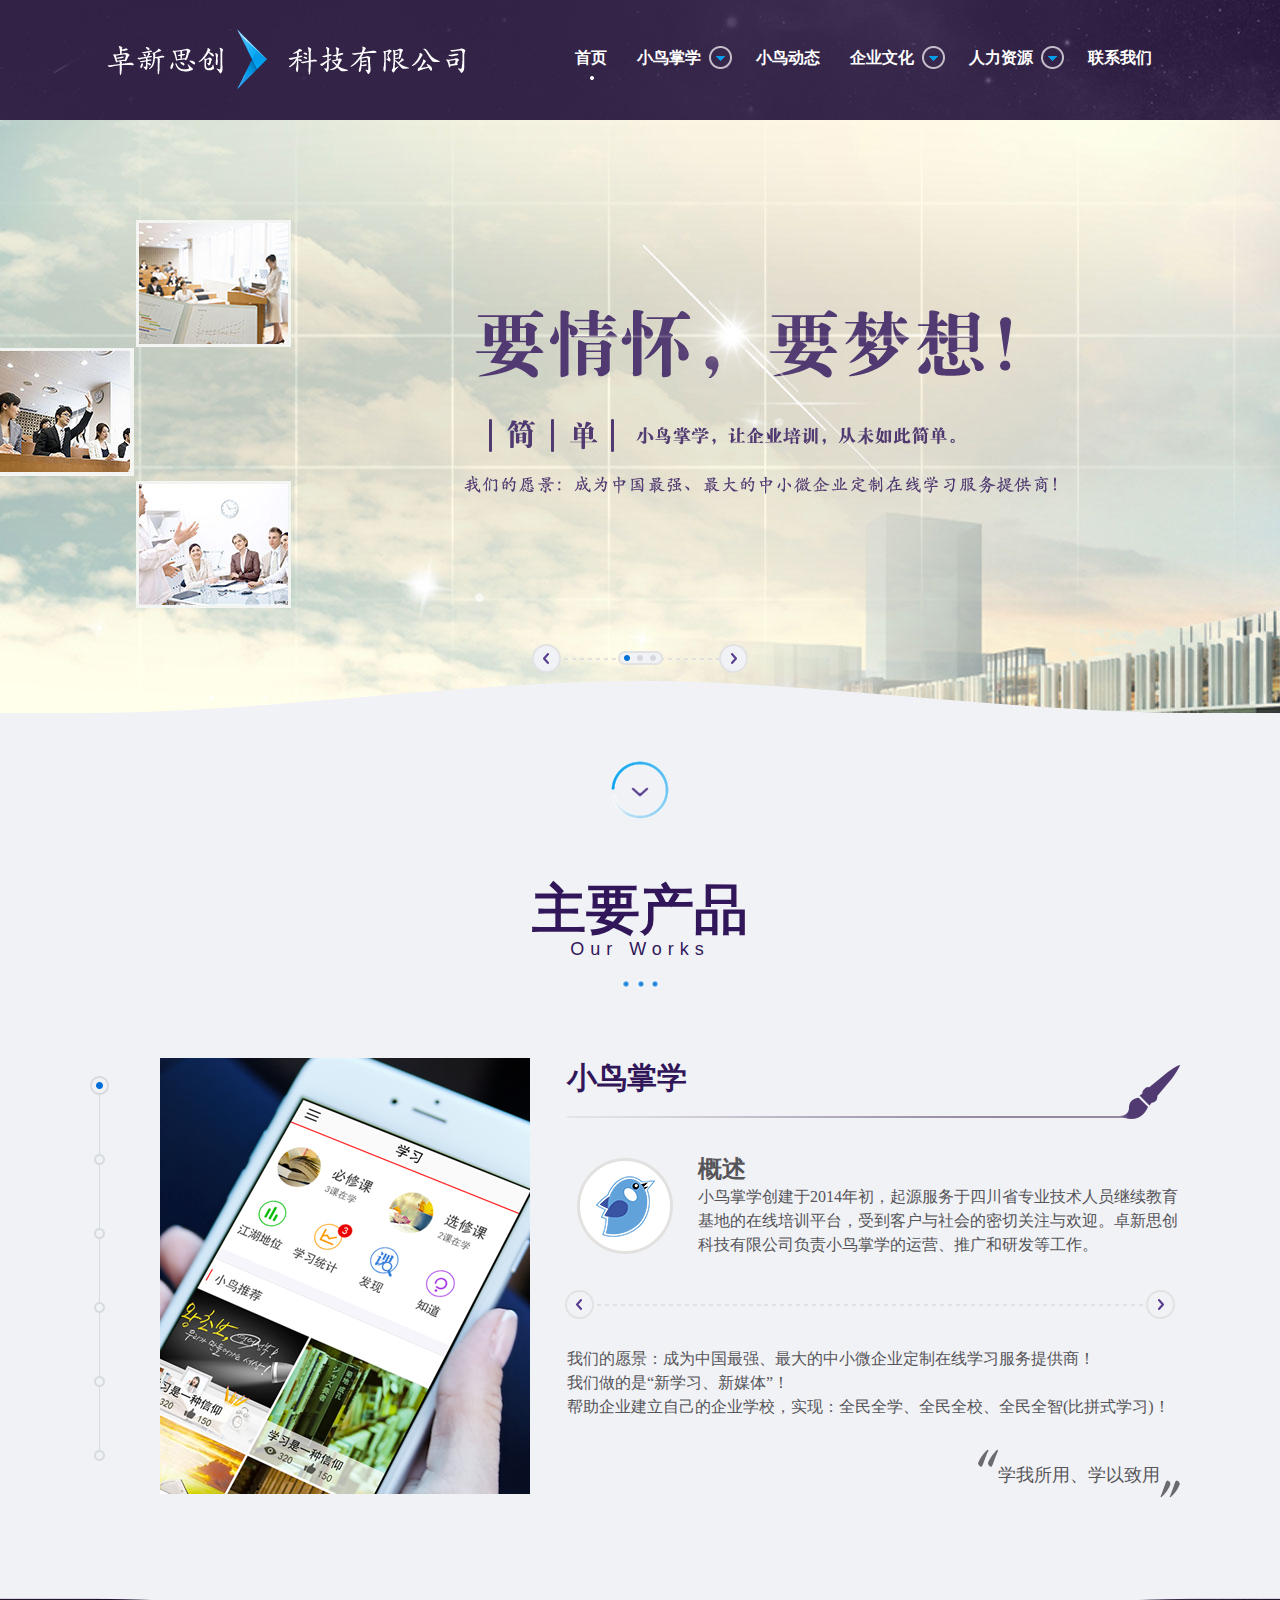
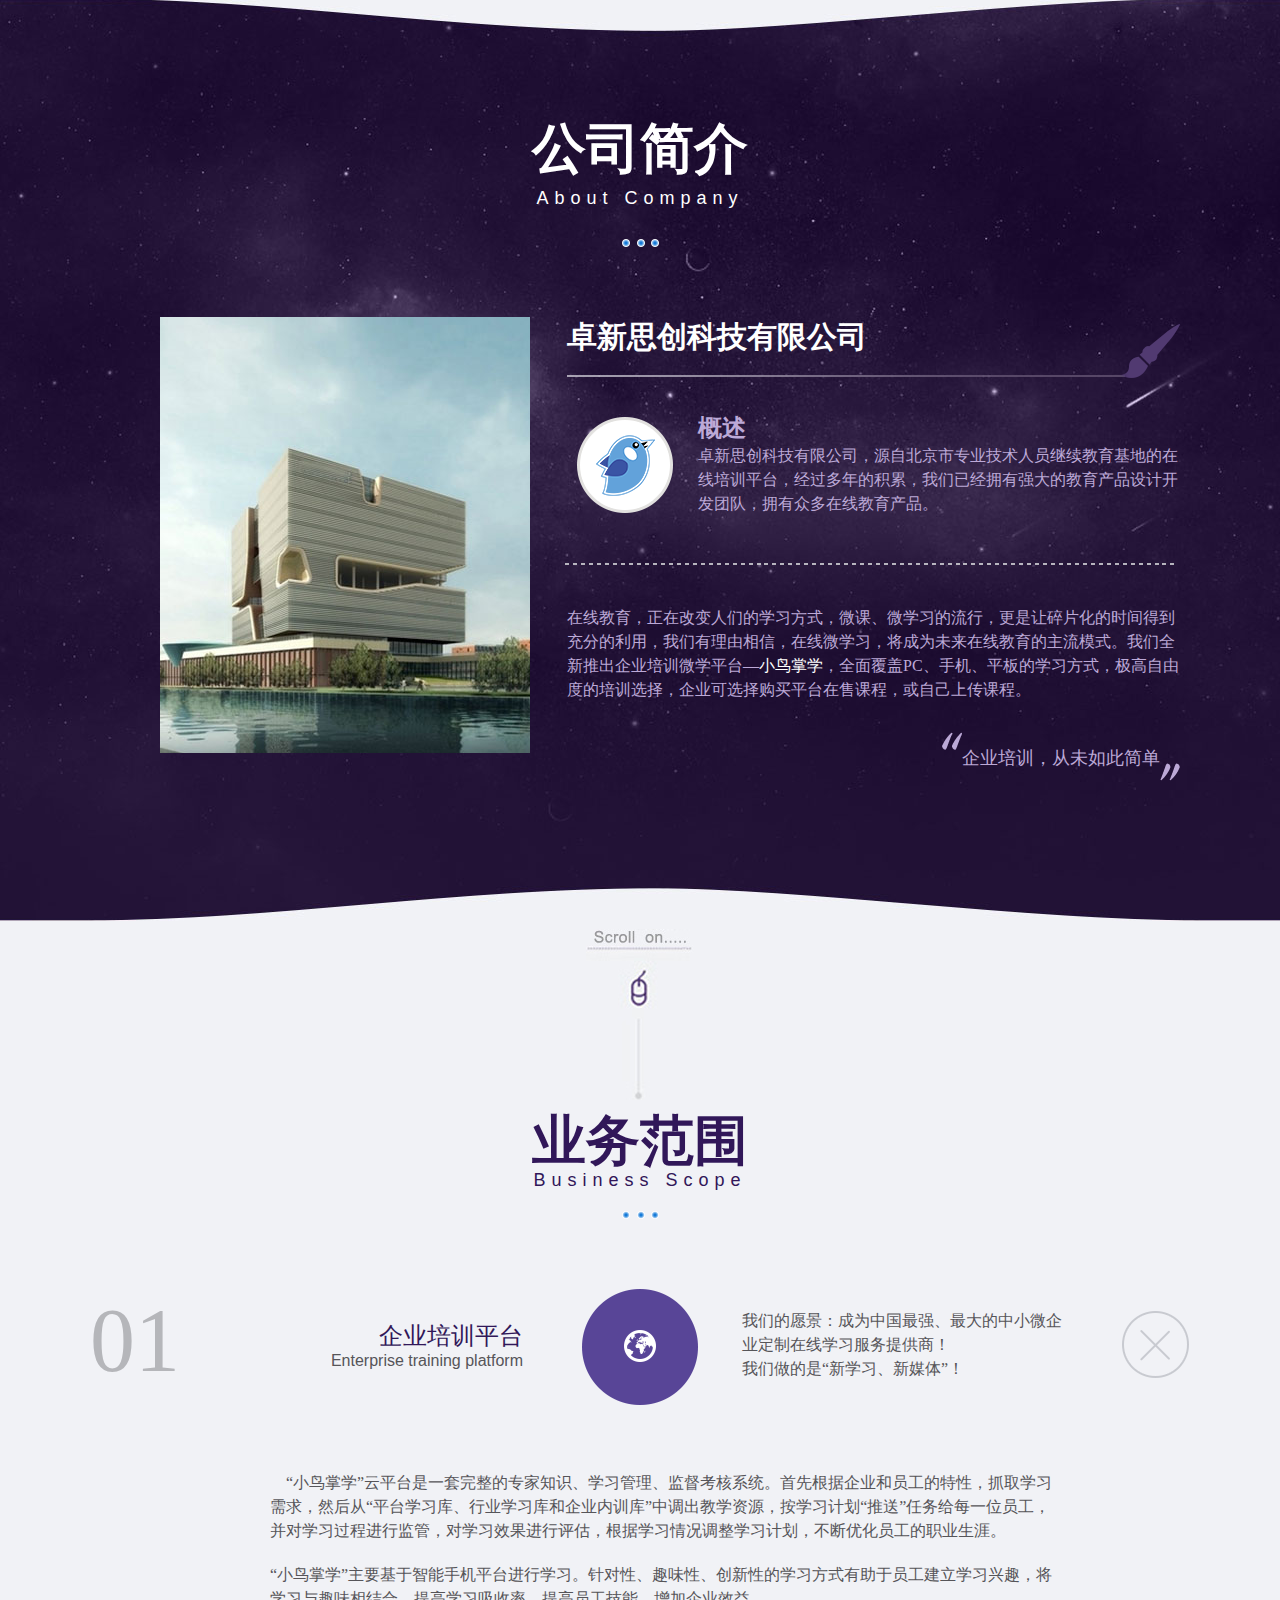
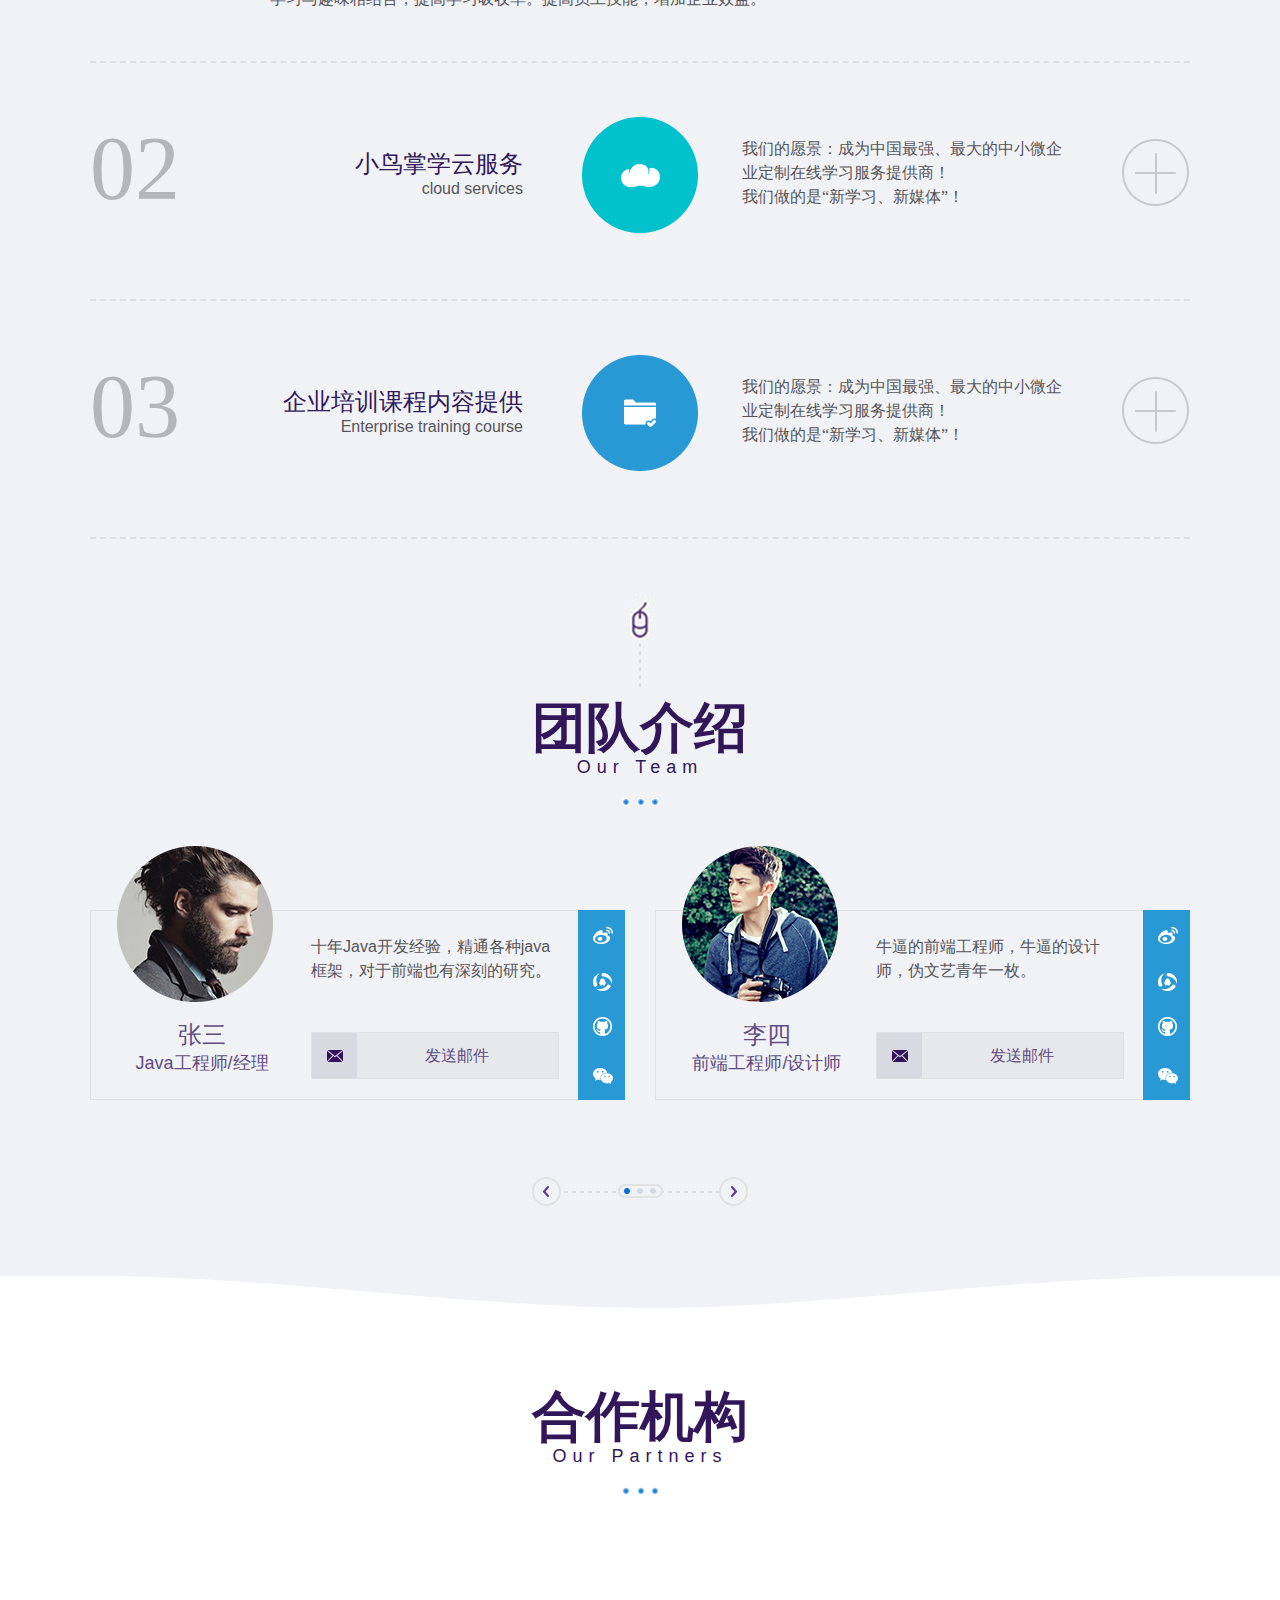
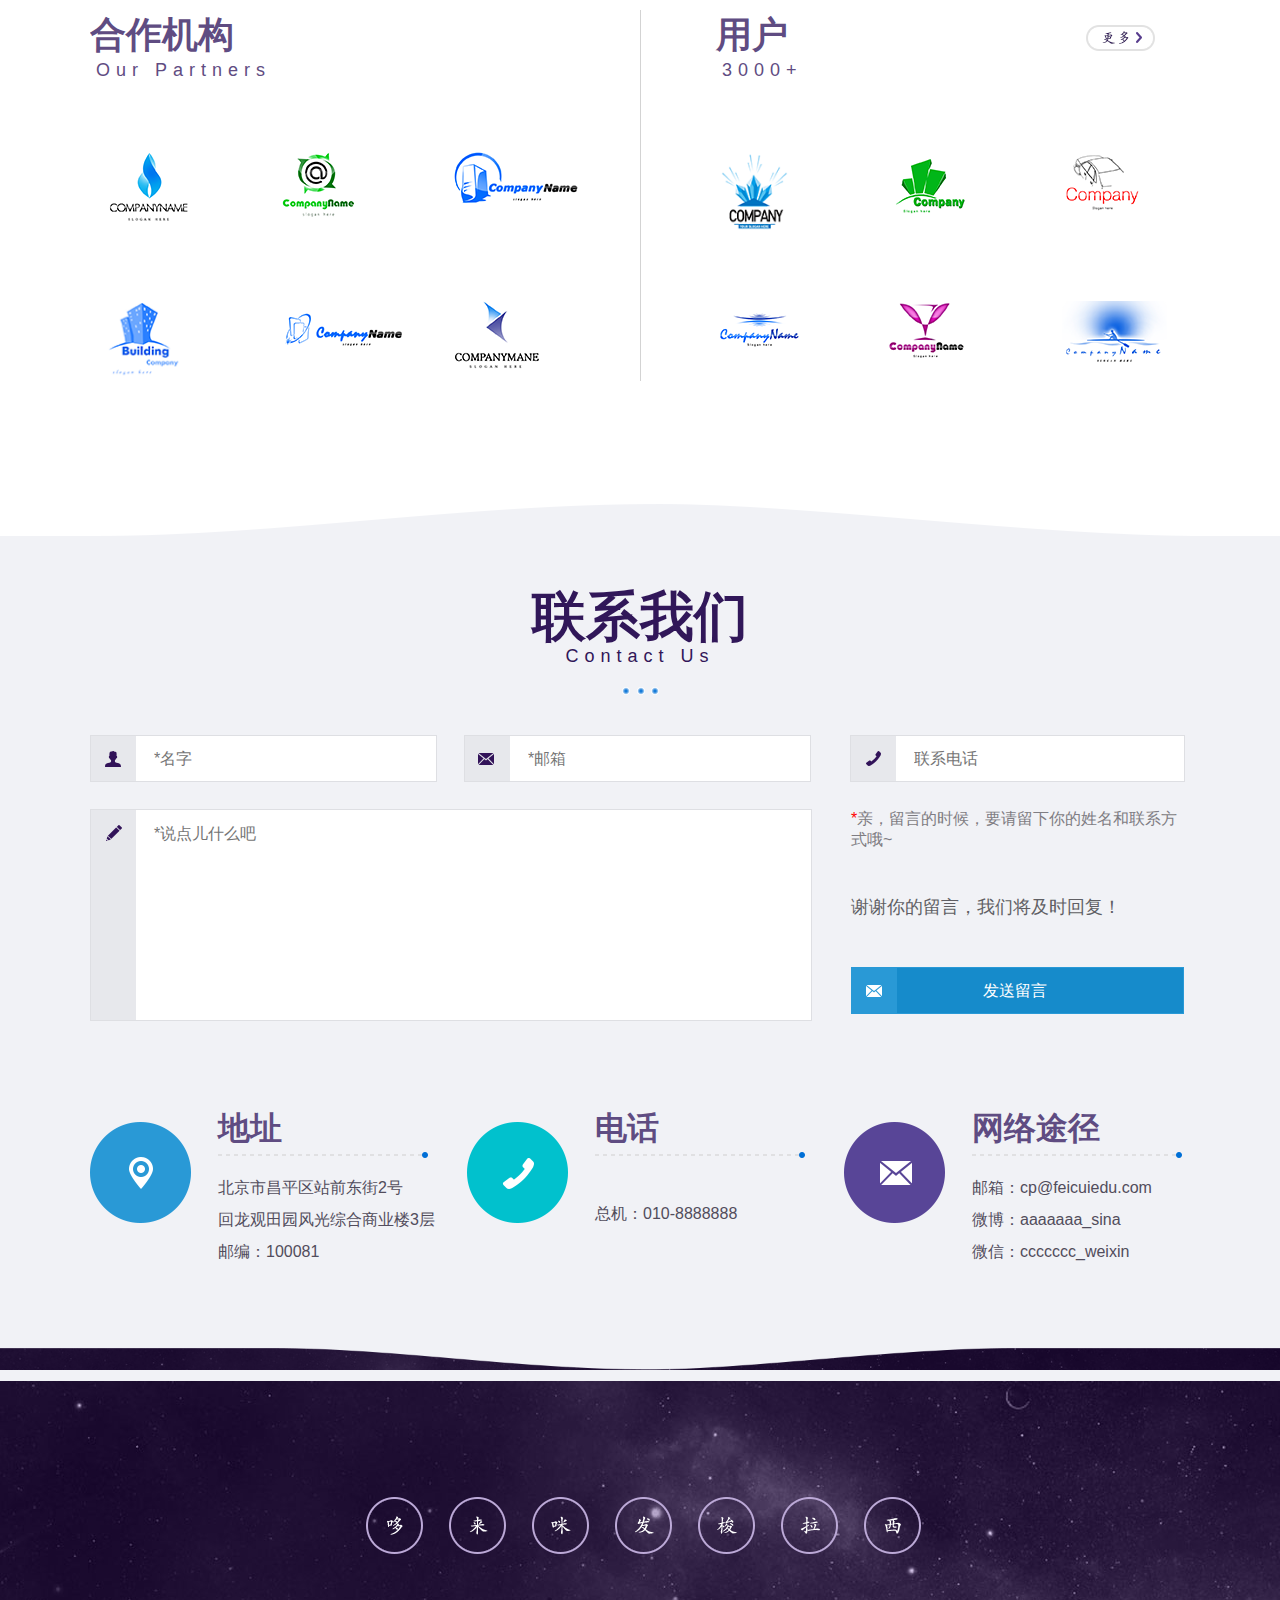
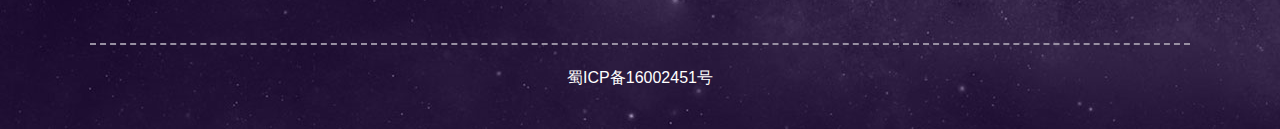
<file: index.html>
<!DOCTYPE html>
<html lang="en">
<head>
    <meta charset="UTF-8">
    <title>Title</title>
    <link rel="stylesheet" href="index.css/reset.css">
    <link rel="stylesheet" href="index.css/index.css">
    <script src="index.js/jquery-1.8.3.min.js"></script>
</head>
<body>
<div id="header"></div>
<div class="banner_wrap">
  <div class="bchange banner_change">
    <span class="prev">
    </span>
    <div class="middle_points">
        <div class="middle_wrap">
            <div class="middle">
                <span class="now"></span>
                <span></span>
                <span class="last"></span>
            </div>
        </div>
    </div>
    <span class="next">
    </span>
  </div>
    <div class="banner_one banner_01">
        <div class="banner_one_contents">
            <img  class="image01 animated fadeInLeft" src="images/banner01_01.png" alt="">
            <img  class="image02 animated bounceInRight" src="images/banner01_02.png" alt="">
            <img  class="image03 animated fadeIn" src="images/banner01_03.png" alt="">
        </div>
    </div>
    <div class="banner_one banner_02" >
        <div class="banner_one_contents">
            <img  class="image01 animated fadeInLeft" src="images/banner02_01.png" alt="">
            <img  class="image02 animated bounceInRight"  src="images/banner02_02.png" alt="">
            <img  class="image03 animated fadeIn" src="images/banner02_03.png" alt="">
        </div>
    </div>
    <div class="banner_one banner_01 banner_03">
        <div class="banner_one_contents">
            <img  class="image01 animated fadeInLeft" src="images/banner03_01.png" alt="">
            <img  class="image02 animated bounceInRight" src="images/banner03_02.png" alt="">
            <img  class="image03 animatmokuaied fadeIn" src="images/banner01_03.png" alt="">
        </div>
    </div>
</div>
<!--主要产品-->
<div class="mokuai chanpin">
    <img style="margin-top:48px;" src="images/goOn_icon01.png" />
    <h1 style="margin-top:60px; line-height:60px;">主要产品</h1>
    <h2>Our Works</h2>
    <img style="margin-top:20px; margin-bottom:70px;" src="images/three_points01.png" />
    <!--主要产品内容-->
    <div class="content_wrap" id="chanping01">
        <div class="now_line">
            <div class="now_linebtn_one now"><i></i><span></span></div>
            <div class="now_linebtn_one"><i></i><span></span></div>
            <div class="now_linebtn_one"><i></i><span></span></div>
            <div class="now_linebtn_one"><i></i><span></span></div>
            <div class="now_linebtn_one"><i></i><span></span></div>
            <div class="now_linebtn_one"><i></i><span></span></div>
        </div>
        <div class="contents">
            <div class="content_one" style="display:block;">
                <div class="left_content"><img src="images/chanpin_image01.jpg" /></div>
                <div class="right_content">
                    <h1>小鸟掌学<span class="pen"></span></h1>
                    <div class="content_body">
                        <div class="p1">
                            <img src="images/xiaoniao_icon.png" />
                            <h2>概述</h2>
                            <p>小鸟掌学创建于2014年初，起源服务于四川省专业技术人员继续教育基地的在线培训平台，受到客户与社会的密切关注与欢迎。卓新思创科技有限公司负责小鸟掌学的运营、推广和研发等工作。</p>
                        </div>
                        <div class="p2">
                            <p>我们的愿景：成为中国最强、最大的中小微企业定制在线学习服务提供商！</p>
                            <p>我们做的是“新学习、新媒体”！</p>
                            <p>帮助企业建立自己的企业学校，实现：全民全学、全民全校、全民全智(比拼式学习)！</p>
                        </div>
                        <div class="tip">
                            <img style="margin-top:31px;" src="images/yinhao_you.png" />
                            <div>学我所用、学以致用</div>
                            <img src="images/yinhao_zuo.png" />
                        </div>
                    </div>
                </div>
            </div>
            <div class="content_one">
                <div class="left_content"><img src="images/chanpin_image02.jpg" /></div>
                <div class="right_content">
                    <h1>小鸟掌学<span class="pen"></span></h1>
                    <div class="content_body">
                        <div class="p2">
                            <p style="padding-top:30px;"><span style="font-size:38px;float:left;">随</span>着智能手机应用，微学习（即微观背景下的学习）已经开始飞速蔓延，通过对学习内容或者学习时间进行分割，使学员对学习内容进行碎片化的学习，在企业内它可以以正式或随意的方式推送给学员。作为一种人才培养方式，微课能较好的补充实体培训中无法实现的可移动性、持续性、重复性、随时随地等不足。这有助于企业建立规范的培养体系，提高全员素质，从而达到提升企业经济效益，并建立一支忠诚善战的员工队伍。</p>
                        </div>

                        <div class="tip" style="margin-top:80px;">
                            <img style="margin-top:31px;" src="images/yinhao_you.png" />
                            <div>学我所用、学以致用</div>
                            <img src="images/yinhao_zuo.png" />
                        </div>
                    </div>
                </div>
            </div>
            <div class="content_one">
                <div class="left_content"><img src="images/chanpin_image03.jpg" /></div>
                <div class="right_content">
                    <h1>小鸟掌学对企业的价值<span class="pen"></span></h1>
                    <div class="content_body" style="padding-top:10px;">
                        <div class="p2">
                            <p style="margin-top:20px;">1)	帮助企业转变为学习型组织，促进全员持续学习；</p>
                            <p>2)	加速企业内部知识的传播，提高管理、操作和经验技巧的传承；</p>
                            <p>3)	营造企业比拼式学习氛围，挖掘实战精华</p>
                            <p style="margin-top:120px;">4)	降低企业培训的时间和金钱成本 ，提高培训效率和培训质量；</p>
                            <p>5)	增加凝聚力，提高员工的忠诚度，做到“上下同欲”；</p>
                            <p>6)	增强企业供应商、经销商的知识技能的提高，形成“供应链学习模式”；</p>
                        </div>
                    </div>
                </div>
            </div>
            <div class="content_one">
                <div class="left_content"><img src="images/chanpin_image04.jpg" /></div>
                <div class="right_content">
                    <h1>“小鸟掌学”云平台<span class="pen"></span></h1>
                    <div class="content_body" style="padding-top:10px; line-height:28px;">
                        <div class="p2">
                            <p style="line-height:26px;"><span style="float:left;color:#311759;">“小鸟掌学”云平台</span>是一套完整的专家知识、学习管理、监督考核系统。首先根据企业和员工的特性，抓取学习需求，然后从“平台学习库、行业学习库和企业内训库”中调出教学资源，按学习计划“推送”任务给每一位员工，并对学习过程进行监管，对学习效果进行评估，根据学习情况调整学习计划，不断优化员工的职业生涯。</p>
                            <p style="line-height:26px;margin-top:100px;">“小鸟掌学”主要基于智能手机平台进行学习。针对性、趣味性、创新性的学习方式有助于员工建立学习兴趣，将学习与趣味相结合，提高学习吸收率。提高员工技能，增加企业效益</p>

                        </div>
                    </div>
                </div>
            </div>
            <div class="content_one">
                <div class="left_content"><img src="images/chanpin_image05.jpg" /></div>
                <div class="right_content">
                    <h1>“小鸟掌学”云平台<span class="pen"></span></h1>
                    <div class="content_body" style="padding-top:10px; line-height:28px;">
                        <div class="p2">
                            <p style="margin-top:20px;">“小鸟掌学”云平台是企业战略变革的工具；</p>
                            <p>“小鸟掌学”云平台是企业文化重要的组成部分；</p>
                            <p>“小鸟掌学”云平台是企业培训的重要支撑手段和实施保障机制；</p>
                            <p style="margin-top:110px;">“小鸟掌学”云平台是企业上下游意识形态统一的桥梁；</p>
                            <p>“小鸟掌学”云平台是企业经验分享的平台；</p>

                        </div>
                    </div>
                </div>
            </div>
            <div class="content_one">
                <div class="left_content"><img src="images/chanpin_image06.jpg" /></div>
                <div class="right_content">
                    <h1>“小鸟掌学”云平台<span class="pen"></span></h1>
                    <div class="content_body" style="padding-top:10px; line-height:28px;">
                        <div class="p2">
                            <p style="line-height:26px; margin-top:20px;"><span>“小鸟掌学”云平台</span>本质上是一种正规化教学管理机制，但它更突破了时间、地域、成本、固定性的限制（绝非在线浏览网页，看电子书籍和一些视音频上）。“小鸟掌学”改变了企业现有培训的“双高困局”（高成本、高误工），实现了 “双低学习模式”（低成本、低误工）。</p>
                            <p style="line-height:26px; margin-top:90px;">当今，科学技术迅猛发展，社会文化不断进步，“终身教育、终身学习”将被越来越多的人所认识。面对未来，小鸟掌学将不断努力，以一流的运营和服务，成为企业首选的、长期的、可信赖的学习资源提供商、运营服务提供商，为社会各行各业的发展和国家经济实力的增强，做出新的贡献。</p>

                        </div>
                    </div>
                </div>
            </div>

        </div>
        <div class="change_line">
            <span class="prev"></span>
            <span class="next"></span>
        </div>
    </div>
</div>
<!-- 公司简介 -->
<div class="jianjie_wrap">
    <div class="mokuai chanpin jianjie"> <!--此处的chanpin类是为了使用产品类定义的样式，有修改的地方，会用jianjie类去覆盖-->
        <h1 style="padding-top:120px; line-height:60px; color:#fff">公司简介</h1>
        <h2 style="color:#fff;margin-top:10px;">About Company</h2>
        <img style="margin-top:30px; margin-bottom:70px;" src="images/three_points01.png" />

        <!--主要产品内容-->
        <div class="content_wrap">
            <div class="now_line"style="opacity: 0">
                <div class="now_linebtn_one "><i></i><span></span></div>
                <div class="now_linebtn_one now"><i></i><span></span></div>
                <div class="now_linebtn_one"><i></i><span></span></div>
                <div class="now_linebtn_one"><i></i><span></span></div>
                <div class="now_linebtn_one"><i></i><span></span></div>
                <div class="now_linebtn_one"><i></i><span></span></div>
            </div>
            <div class="contents">
                <div class="content_one" style="display:block;">
                    <div class="left_content"><img src="images/jianjie_image01.jpg" /></div>
                    <div class="right_content">
                        <h1>卓新思创科技有限公司<span class="pen"></span></h1>
                        <div class="content_body">
                            <div class="p1">
                                <img src="images/xiaoniao_icon.png" />
                                <h2>概述</h2>
                                <p>卓新思创科技有限公司，源自北京市专业技术人员继续教育基地的在线培训平台，经过多年的积累，我们已经拥有强大的教育产品设计开发团队，拥有众多在线教育产品。</p>
                            </div>
                            <div class="p2">
                                <p>在线教育，正在改变人们的学习方式，微课、微学习的流行，更是让碎片化的时间得到充分的利用，我们有理由相信，在线微学习，将成为未来在线教育的主流模式。我们全新推出企业培训微学平台—<a href="javascript:;" style="color:#fff">小鸟掌学</a>，全面覆盖PC、手机、平板的学习方式，极高自由度的培训选择，企业可选择购买平台在售课程，或自己上传课程。</p>

                            </div>
                            <div class="tip">
                                <img style="margin-top:31px;" src="images/yinhao02_you.png" />
                                <div>企业培训，从未如此简单</div>
                                <img src="images/yinhao02_zuo.png" />
                            </div>
                        </div>
                    </div>
                </div>
            </div>
            <div class="change_line">
                <span class="prev" style="opacity: 0"></span>
                <span class="next" style="opacity: 0"></span>
            </div>
        </div>
    </div>
</div>
<!--业务范围-->
<div class="mokuai yewu">
    <img style="margin-top:8px;" src="images/yewu_zhiyinimg.jpg" />
    <h1 style="margin-top:10px; line-height:60px;">业务范围</h1>
    <h2>Business Scope</h2>
    <img style="margin-top:20px; margin-bottom:70px;" src="images/three_points01.png" />
    <!--业务内容-->
    <div class="yewucontent_wrap">

        <div class="yewucontent">
            <div class="yewucontent_simple">
                <div class="nomber">01</div>
                <div class="title"><h1>企业培训平台</h1><p>Enterprise training platform</p></div>
                <div class="centerimg"><img src="images/business_cimg01.png" /></div>
                <div class="simple_description">
                    <p>我们的愿景：成为中国最强、最大的中小微企业定制在线学习服务提供商！</p>
                    <p>我们做的是“新学习、新媒体”！</p>
                </div>
                <div class="shousuo_icon zhankai"></div>
            </div>
            <div class="yewucontent_ditail" style="display:block;">
                <p>&nbsp;&nbsp;&nbsp;&nbsp;“小鸟掌学”云平台是一套完整的专家知识、学习管理、监督考核系统。首先根据企业和员工的特性，抓取学习需求，然后从“平台学习库、行业学习库和企业内训库”中调出教学资源，按学习计划“推送”任务给每一位员工，并对学习过程进行监管，对学习效果进行评估，根据学习情况调整学习计划，不断优化员工的职业生涯。</p>
                <p>“小鸟掌学”主要基于智能手机平台进行学习。针对性、趣味性、创新性的学习方式有助于员工建立学习兴趣，将学习与趣味相结合，提高学习吸收率。提高员工技能，增加企业效益。</p>
            </div>
        </div>

        <div class="yewucontent">
            <div class="yewucontent_simple">
                <div class="nomber">02</div>
                <div class="title"><h1>小鸟掌学云服务</h1><p>cloud services</p></div>
                <div class="centerimg"><img src="images/business_cimg02.png" /></div>
                <div class="simple_description">
                    <p>我们的愿景：成为中国最强、最大的中小微企业定制在线学习服务提供商！</p>
                    <p>我们做的是“新学习、新媒体”！</p>
                </div>
                <div class="shousuo_icon"></div>
            </div>
            <div class="yewucontent_ditail">
                <p>&nbsp;&nbsp;&nbsp;&nbsp;“小鸟掌学”云平台是一套完整的专家知识、学习管理、监督考核系统。首先根据企业和员工的特性，抓取学习需求，然后从“平台学习库、行业学习库和企业内训库”中调出教学资源，按学习计划“推送”任务给每一位员工，并对学习过程进行监管，对学习效果进行评估，根据学习情况调整学习计划，不断优化员工的职业生涯。</p>
                <p>“小鸟掌学”主要基于智能手机平台进行学习。针对性、趣味性、创新性的学习方式有助于员工建立学习兴趣，将学习与趣味相结合，提高学习吸收率。提高员工技能，增加企业效益。</p>
                <p>我们的愿景：成为中国最强、最大的中小微企业定制在线学习服务提供商！</p>
                <p>我们做的是“新学习、新媒体”！</p>
                <p>我们的愿景：成为中国最强、最大的中小微企业定制在线学习服务提供商！</p>
                <p>我们做的是“新学习、新媒体”！</p>
            </div>
        </div>

        <div class="yewucontent">
            <div class="yewucontent_simple">
                <div class="nomber">03</div>
                <div class="title"><h1>企业培训课程内容提供</h1><p>Enterprise training course</p></div>
                <div class="centerimg"><img src="images/business_cimg03.png" /></div>
                <div class="simple_description">
                    <p>我们的愿景：成为中国最强、最大的中小微企业定制在线学习服务提供商！</p>
                    <p>我们做的是“新学习、新媒体”！</p>
                </div>
                <div class="shousuo_icon"></div>
            </div>
            <div class="yewucontent_ditail">
                <p>&nbsp;&nbsp;&nbsp;&nbsp;“小鸟掌学”云平台是一套完整的专家知识、学习管理、监督考核系统。首先根据企业和员工的特性，抓取学习需求，然后从“平台学习库、行业学习库和企业内训库”中调出教学资源，按学习计划“推送”任务给每一位员工，并对学习过程进行监管，对学习效果进行评估，根据学习情况调整学习计划，不断优化员工的职业生涯。</p>
                <p>“小鸟掌学”主要基于智能手机平台进行学习。针对性、趣味性、创新性的学习方式有助于员工建立学习兴趣，将学习与趣味相结合，提高学习吸收率。提高员工技能，增加企业效益。</p>
            </div>
        </div>

    </div>

</div>




<!--团队介绍-->
<div class="mokuai">
    <img style="margin-top:8px;" src="images/tuandui_zhiyinimg.jpg" />
    <h1 style="margin-top:10px; line-height:60px;">团队介绍</h1>
    <h2>Our Team</h2>
    <img style="margin-top:20px; margin-bottom:40px;" src="images/three_points01.png" />
    <!--团队-->
    <div class="teamcontent_wrap">
        <!--选择操作-->
        <div class="bchange team_change" style="bottom:70px;">
            <span class="prev"></span>

            <div class="middle_points">
                <div class="middle_wrap">
                    <div class="middle">
                        <span class="now"></span>
                        <span></span>
                        <span class="last"></span>
                    </div>
                </div>
            </div>

            <span class="next"></span>
        </div>

        <!--团队成员-->
        <div class="teammove_wrap">
            <div class="team_move">
                <div class="twoteam_wrap">
                    <div class="team_box">
                        <div class="headimg"><img src="images/team_img02.png" /><a href="javascript:;"></a></div>
                        <div class="name_wrap">
                            <div class="name">张三</div>
                            <div class="job_title">Java工程师/经理</div>
                        </div>
                        <div class="description">十年Java开发经验，精通各种java框架，对于前端也有深刻的研究。</div>
                        <div class="send_email"><a href="javascript:;"><i class="icon"></i><span>发送邮件</span></a></div>
                        <div class="other_contacts">
                            <div class="weibo" title="微博"></div>
                            <div class="qq" title="QQ"></div>
                            <div class="github" title="github"></div>
                            <div class="weixin" title="微信"></div>
                        </div>
                    </div>
                    <div class="team_box">
                        <div class="headimg"><img src="images/team_img03.png" /><a href="javascript:;"></a></div>
                        <div class="name_wrap">
                            <div class="name">李四</div>
                            <div class="job_title">前端工程师/设计师</div>
                        </div>
                        <div class="description">牛逼的前端工程师，牛逼的设计师，伪文艺青年一枚。</div>
                        <div class="send_email"><a href="javascript:;"><i class="icon"></i><span>发送邮件</span></a></div>
                        <div class="other_contacts">
                            <div class="weibo" title="微博" odata=""></div>
                            <div class="qq" title="QQ" odata=""></div>
                            <div class="github" title="github"></div>
                            <div class="weixin" title="微信"></div>
                        </div>
                    </div>
                </div>

                <div class="twoteam_wrap">
                    <div class="team_box">
                        <div class="headimg"><img src="images/team_img02.png" /><a href="javascript:;"></a></div>
                        <div class="name_wrap">
                            <div class="name">张三</div>
                            <div class="job_title">Java工程师/经理</div>
                        </div>
                        <div class="description">十年Java开发经验，精通各种java框架，对于前端也有深刻的研究。</div>
                        <div class="send_email"><a href="javascript:;"><i class="icon"></i><span>发送邮件</span></a></div>
                        <div class="other_contacts">
                            <div class="weibo" title="微博"></div>
                            <div class="qq" title="QQ"></div>
                            <div class="github" title="github"></div>
                            <div class="weixin" title="微信"></div>
                        </div>
                    </div>
                    <div class="team_box">
                        <div class="headimg"><img src="images/team_img03.png" /><a href="javascript:;"></a></div>
                        <div class="name_wrap">
                            <div class="name">李四</div>
                            <div class="job_title">前端工程师/设计师</div>
                        </div>
                        <div class="description">牛逼的前端工程师，牛逼的设计师，伪文艺青年一枚。</div>
                        <div class="send_email"><a href="javascript:;"><i class="icon"></i><span>发送邮件</span></a></div>
                        <div class="other_contacts">
                            <div class="weibo" title="微博" odata=""></div>
                            <div class="qq" title="QQ" odata=""></div>
                            <div class="github" title="github"></div>
                            <div class="weixin" title="微信"></div>
                        </div>
                    </div>
                </div>

                <div class="twoteam_wrap">
                    <div class="team_box">
                        <div class="headimg"><img src="images/team_img01.png" /><a href="javascript:;"></a></div>
                        <div class="name_wrap">
                            <div class="name">王五</div>
                            <div class="job_title">合伙人</div>
                        </div>
                        <div class="description">暂未更新，敬请期待。</div>
                        <div class="send_email"><a href="javascript:;"><i class="icon"></i><span>发送邮件</span></a></div>
                        <div class="other_contacts">
                            <div class="weibo" title="微博"></div>
                            <div class="qq" title="QQ"></div>
                            <div class="github" title="github"></div>
                            <div class="weixin" title="微信"></div>
                        </div>
                    </div>
                    <div class="team_box">
                        <div class="headimg"><img src="images/team_img01.png" /><a href="javascript:;"></a></div>
                        <div class="name_wrap">
                            <div class="name">赵六</div>
                            <div class="job_title">合伙人</div>
                        </div>
                        <div class="description">暂未更新，敬请期待。</div>
                        <div class="send_email"><a href="javascript:;"><i class="icon"></i><span>发送邮件</span></a></div>
                        <div class="other_contacts">
                            <div class="weibo" title="微博"></div>
                            <div class="qq" title="QQ"></div>
                            <div class="github" title="github"></div>
                            <div class="weixin" title="微信"></div>
                        </div>
                    </div>
                </div>

                <div class="twoteam_wrap">
                    <div class="team_box">
                        <div class="headimg"><img src="images/team_img01.png" /><a href="javascript:;"></a></div>
                        <div class="name_wrap">
                            <div class="name">陈七</div>
                            <div class="job_title">技术支持</div>
                        </div>
                        <div class="description">暂未更新，敬请期。</div>
                        <div class="send_email"><a href="javascript:;"><i class="icon"></i><span>发送邮件</span></a></div>
                        <div class="other_contacts">
                            <div class="weibo" title="微博"></div>
                            <div class="qq" title="QQ"></div>
                            <div class="github" title="github"></div>
                            <div class="weixin" title="微信"></div>
                        </div>
                    </div>
                    <div class="team_box">
                        <div class="headimg"><img src="images/team_img01.png" /><a href="javascript:;"></a></div>
                        <div class="name_wrap">
                            <div class="name">张张</div>
                            <div class="job_title">行政</div>
                        </div>
                        <div class="description">暂未更新，敬请期待。</div>
                        <div class="send_email"><a href="javascript:;"><i class="icon"></i><span>发送邮件</span></a></div>
                        <div class="other_contacts">
                            <div class="weibo" title="微博"></div>
                            <div class="qq" title="QQ"></div>
                            <div class="github" title="github"></div>
                            <div class="weixin" title="微信"></div>
                        </div>
                    </div>
                </div>

                <div class="twoteam_wrap">
                    <div class="team_box">
                        <div class="headimg"><img src="images/team_img01.png" /><a href="javascript:;"></a></div>
                        <div class="name_wrap">
                            <div class="name">陈七</div>
                            <div class="job_title">技术支持</div>
                        </div>
                        <div class="description">暂未更新，敬请期。</div>
                        <div class="send_email"><a href="javascript:;"><i class="icon"></i><span>发送邮件</span></a></div>
                        <div class="other_contacts">
                            <div class="weibo" title="微博"></div>
                            <div class="qq" title="QQ"></div>
                            <div class="github" title="github"></div>
                            <div class="weixin" title="微信"></div>
                        </div>
                    </div>
                    <div class="team_box">
                        <div class="headimg"><img src="images/team_img01.png" /><a href="javascript:;"></a></div>
                        <div class="name_wrap">
                            <div class="name">张张</div>
                            <div class="job_title">行政</div>
                        </div>
                        <div class="description">暂未更新，敬请期待。</div>
                        <div class="send_email"><a href="javascript:;"><i class="icon"></i><span>发送邮件</span></a></div>
                        <div class="other_contacts">
                            <div class="weibo" title="微博"></div>
                            <div class="qq" title="QQ"></div>
                            <div class="github" title="github"></div>
                            <div class="weixin" title="微信"></div>
                        </div>
                    </div>
                </div>


            </div>
        </div>

    </div>
</div>

<!--合作机构-->
<div class="hezuo_wrap">
    <div class="mokuai">
        <img src="images/hezuo_topbg.png" />
        <h1 style="margin-top:75px; line-height:60px;">合作机构</h1>
        <h2>Our Partners</h2>
        <img style="margin-top:20px; margin-bottom:40px;" src="images/three_points01.png" />

        <!--内容-->
        <div class="hezuocontent_wrap">
            <div class="partners">
                <h1 style="line-height:50px;">合作机构</h1>
                <h2>Our Partners</h2>
                <div class="partners_box">
                    <div><a href="javascript:;"><img src="images/pLogo01.png" /></a></div>
                    <div><a href="javascript:;"><img src="images/pLogo02.png" /></a></div>
                    <div><a href="javascript:;"><img src="images/pLogo03.png" /></a></div>
                    <div><a href="javascript:;"><img src="images/pLogo04.png" /></a></div>
                    <div><a href="javascript:;"><img src="images/pLogo05.png" /></a></div>
                    <div><a href="javascript:;"><img src="images/pLogo06.png" /></a></div>
                </div>
            </div>
            <div class="users">
                <h1 style="line-height:50px;">用户</h1>
                <h2>3000+</h2>
                <a href="javascript:;" class="more"></a>
                <div class="users_box">
                    <div><a href="javascript:;"><img src="images/uLogo01.png" /></a></div>
                    <div><a href="javascript:;"><img src="images/uLogo02.png" /></a></div>
                    <div><a href="javascript:;"><img src="images/uLogo03.png" /></a></div>
                    <div><a href="javascript:;"><img src="images/uLogo04.png" /></a></div>
                    <div><a href="javascript:;"><img src="images/uLogo05.png" /></a></div>
                    <div><a href="javascript:;"><img src="images/uLogo06.png" /></a></div>
                </div>
            </div>
        </div>

        <img src="images/hezuo_bottombg.png" />
    </div>
</div>

<!--联系我们-->
<div class="mokuai lianxi">
    <h1 style="margin-top:50px; line-height:60px;">联系我们</h1>
    <h2>Contact Us</h2>
    <img style="margin-top:20px; margin-bottom:40px;" src="images/three_points01.png" />

    <div class="input_wrap">
        <form>
            <div class="input_box" style="width:345px; margin-right:27px"><i class="icon"></i><input type="text" placeholder="*名字" /></div>
            <div class="input_box" style="width:345px; margin-right:39px"><i class="icon" style="background-position:-31px 14px"></i><input type="text" placeholder="*邮箱" /></div>
            <div class="input_box"><i class="icon" style="background-position:-79px 14px"></i><input type="text" placeholder="联系电话" /></div>
            <div class="input_box textarea_box"><i class="icon" style="background-position:-128px 14px"></i><textarea placeholder="*说点儿什么吧"></textarea></div>
            <div class="shuomin" style="color:#7f7d83; height:86px; width:339px; float:left;"><span style="color:red">*</span>亲，留言的时候，要请留下你的姓名和联系方式哦~</div>
            <div class="shuomin2" style="color:#605f64; font-size:18px; height:72px; width:339px; float:left;">谢谢你的留言，我们将及时回复！</div>
            <div class="input_box sentbtn_box" style="width:331px;"><i class="icon"></i><span>发送留言</span></div>
        </form>
    </div>

    <div class="lianxi_ways">
        <div class="way_one">
            <img src="images/lianxi_icon01.png" />
            <div class="way_content">
                <h1>地址</h1>
                <p>北京市昌平区站前东街2号</p>
                <p>回龙观田园风光综合商业楼3层</p>
                <p>邮编：100081</p>
            </div>
        </div>
        <div class="way_one" style="margin:0 32px;">
            <img src="images/lianxi_icon02.png" />
            <div class="way_content">
                <h1>电话</h1>
                <p style="margin-top:40px;">总机：010-8888888</p>
            </div>
        </div>
        <div class="way_one">
            <img src="images/lianxi_icon03.png" />
            <div class="way_content">
                <h1>网络途径</h1>
                <p>邮箱：cp@feicuiedu.com</p>
                <p>微博：aaaaaaa_sina</p>
                <p>微信：ccccccc_weixin</p>
            </div>
        </div>
    </div>

</div>




<div id="footer"></div>
<script src="index.js/index.js"></script>
</body>
</html>
</file>
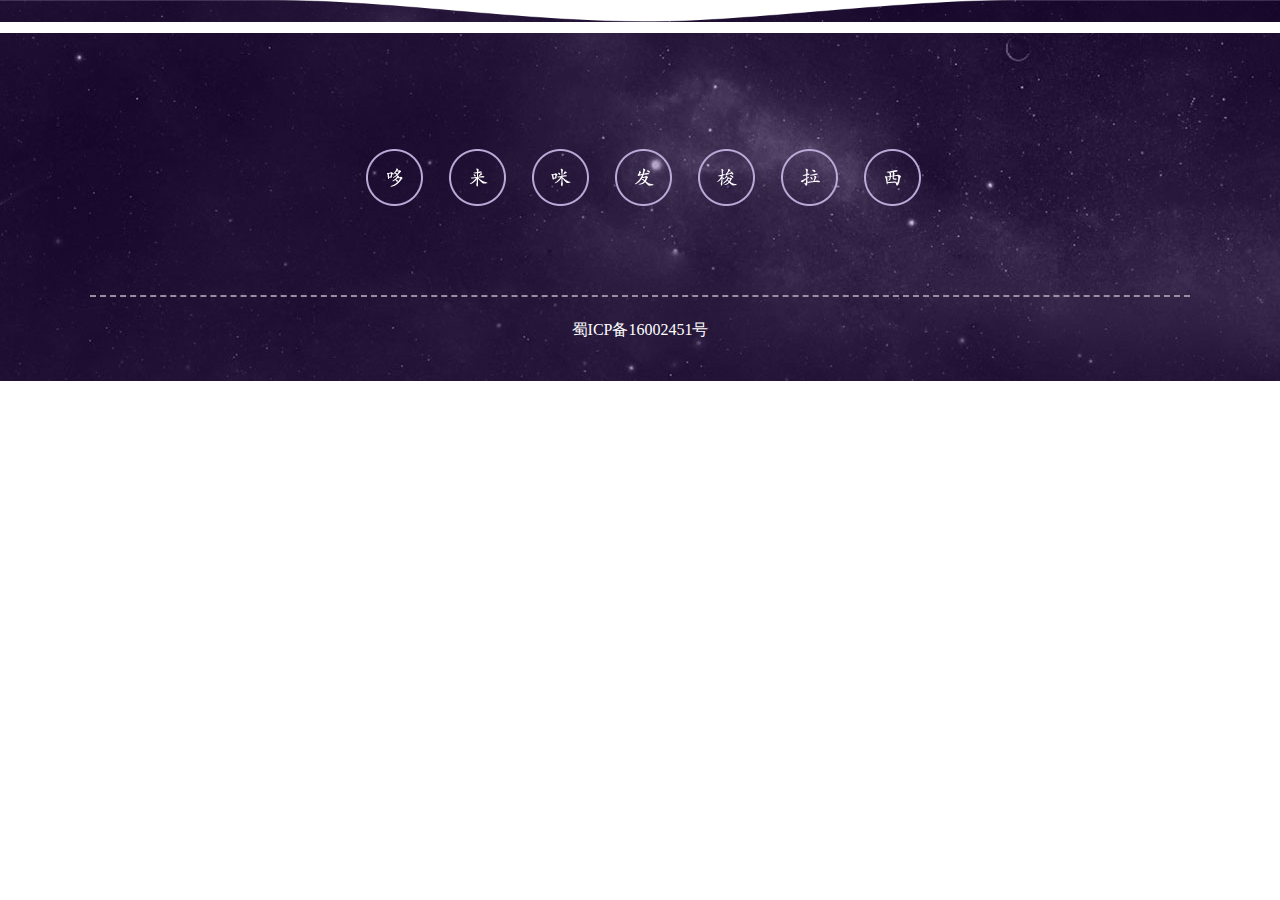
<file: footer.html>
<!DOCTYPE html>
<html lang="en">
<head>
    <meta charset="UTF-8">
    <title>Title</title>
    <link rel="stylesheet" href="index.css/reset.css">
    <link rel="stylesheet" href="index.css/footer.css">
</head>
<body>
<footer id="footerBox">
    <div class="map_bottomimg">
        <img src="images/map_bottomimg.png" alt="">
    </div>
    <div class="footer_wrap">
        <div class="footer">
            <div class="music">
                <span class="span1 i"></span>
                <span class="span2 i"></span>
                <span class="span3 i"></span>
                <span class="span4 i"></span>
                <span class="span5 i"></span>
                <span class="span6 i"></span>
                <span class="span7 i"></span>
                <audio src="music/sound00.mp3"></audio>
                <audio src="music/sound01.mp3"></audio>
                <audio src="music/sound02.mp3"></audio>
                <audio src="music/sound03.mp3"></audio>
                <audio src="music/sound04.mp3"></audio>
                <audio src="music/sound05.mp3"></audio>
                <audio src="music/sound06.mp3"></audio>
            </div>
            <div class="shenmin">蜀ICP备16002451号</div>
        </div>
    </div>

</footer>
<script>
    var aSpan = document.querySelectorAll('.music span');
    var aAudio = document.querySelectorAll('.music audio');
    for (let i=0;i<aSpan.length;i++){
        aSpan[i].onclick=function(){
            for(let j=0;j<aAudio.length;j++){
                aAudio[j].pause();
            }
            aAudio[i].play();
        }
    }


//           鼠标移入
//    for (var i=0;i<aSpan.length;i++){
//        aSpan[i].index=i;
//        aSpan[i].onmousemove=function(){
//            for (var j=0;j<aAudio.length;j++){
//                aAudio[j].pause();
//            }
//            aAudio[this.index].play();
//        }
//    }



</script>
</body>
</html>
</file>
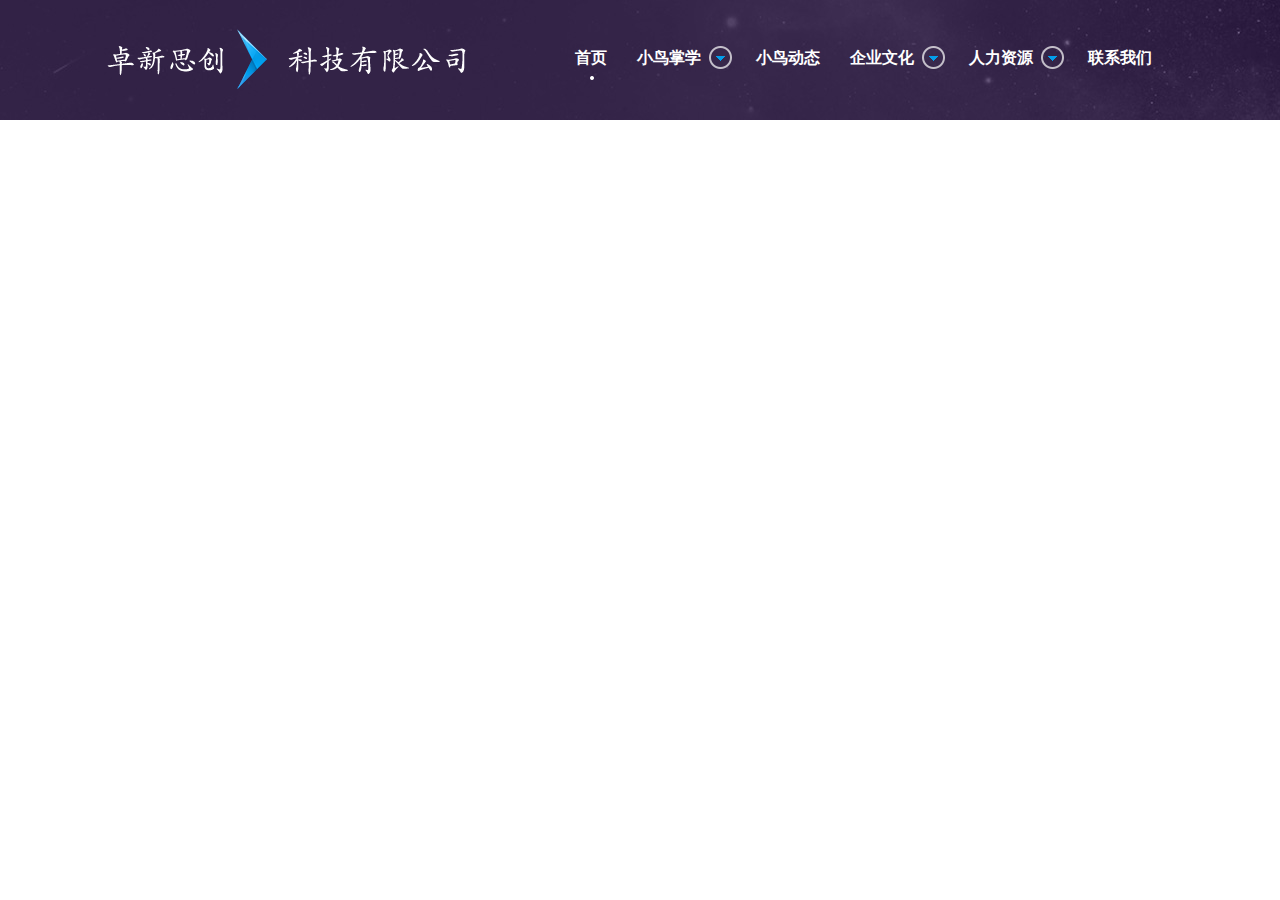
<file: header.html>
<!DOCTYPE html>
<html lang="en">
<head>
    <meta charset="UTF-8">
    <title>Title</title>
    <link rel="stylesheet" href="index.css/reset.css">
    <link rel="stylesheet" href="index.css/header.css">
    <script src="index.js/jquery-1.8.3.min.js"></script>
    <script>
        /*
        * 1.鼠标经过需要出现小白点
        * 2.点击时除了当前有剩下的都消失
        * 3.鼠标经过时,下拉菜单出现   抖动效果
        * 4.鼠标经过有一个向右的平移子菜单
        * */
        $(function () {
            $(".nav_d").hover(function () {
                $(this).find("ul").stop().slideDown(700);
            }, function () {
                $(this).find("ul").stop().slideUp;
            }).click(function () {
//                $(this).addClass("now").find("ul").hide().end().siblings()
            })
        })
    </script>

</head>
<body>
<header id="header">
    <div class="header">
       <div class="logo">
           <img src="images/logo.png" alt="">
       </div>
        <div class="nav_wrap">
            <div class="nav_d">
                <h1>首页
                    <a class="a1"></a>
                </h1>
            </div>
            <div class="nav_d down">
                <h1>小鸟掌学
                    <a></a>
                </h1>
                <span class="xiajiantou_img"></span>
                <ul class="ul1 c">
                    <li>小鸟掌学主页<span></span></li>
                    <li>小鸟掌学概述<span></span></li>
                    <li>对企业的价值<span></span></li>
                    <li>小鸟掌云<span></span></li>
                    <li>微课联盟<span></span></li>
                    <li>App下载<span></span></li>
                </ul>
            </div>
            <div class="nav_d">
                <h1>小鸟动态
                    <a></a>
                </h1>
            </div>
            <div class="nav_d down">
                <h1>企业文化
                    <a></a>
                </h1>
                <span class="xiajiantou_img"></span>
                <ul class="ul2 c1">
                    <li>公司理念<span></span></li>
                    <li>公司文化<span></span></li>
                    <li>公司氛围<span></span></li>
                </ul>
            </div>
            <div class="nav_d down">
                <h1>人力资源
                    <a></a>
                </h1>
                <span class="xiajiantou_img"></span>
                <ul class="ul3 c2">
                    <li>人才理念<span></span></li>
                    <li>团队介绍<span></span></li>
                    <li>招聘信息<span></span></li>
                </ul>
            </div>
            <div class="nav_d">
                <h1>联系我们
                    <a></a>
                </h1>
            </div>
        </div>
    </div>
</header>
</body>
</html>
</file>
<file: index.css/index.css>
body {
    background: #f1f2f6;
}
.banner_wrap{
    width: 100%;
    height: 593px;
    position: relative;
}
.bchange{
    width: 216px;
    height: 29px;
    left: 50%;
    margin-left: -108px;
    bottom: 40px;
    z-index: 20;
    position: absolute;
    background: url(../images/next&prev_line.png) no-repeat left center;
}
.prev{
    position: absolute;
    top: 0;
    height: 29px;
    width: 29px;
    background: url(../images/prev_jiantou.png) no-repeat;
    cursor: pointer;
}
.next{
    right: 0;
    background: url(../images/next_jiantou.png) no-repeat;
    position: absolute;
    top: 0;
    height: 29px;
    width: 29px;
    cursor: pointer;
}
.prev:hover,.next:hover {
    animation: 1s linear 0s normal none 1 running;
    animation-name: i;
}
.prev:hover {
    background: url(../images/prev_jiantou_hover.png);
}
.next:hover{
    background: url("../images/next_jiantou_hover.png")!important;
}
.middle_points{
    margin: 0 auto;
    width: 45px;
    height: 14px;
    background: url(../images/next&prev_mbg01.png) no-repeat;
    margin-top: 7px;
}
.middle_wrap{
    background: url(../images/next&prev_mbg03.png) no-repeat right;
    height: 14px;
}
.middle{
    background: url(../images/next&prev_mbg02.png) repeat-x;
    height: 14px;
    margin: 0 6px;
}
.bchange .middle span{
    display: block;
    float: left;
    width: 6px;
    height: 6px;
    margin-right: 7px;
    margin-top: 4px;
    background: url(../images/next&prev_others.png);
    cursor: pointer;
}
.bchange .middle span.last {
    margin-right: 0px;
}
.bchange .middle .now {
    background: url(../images/next&prev_now.png);
}
.banner_one{
    position: absolute;
    height: 593px;
        top: 0;
        left: 0;
    width: 100%;
}
.banner_01{
    background: url(../images/banner01_bg.jpg) no-repeat top center;
}
.banner_02{
    background: url(../images/banner02_bg.jpg) no-repeat top center;
    display: none;
}
.banner_one_contents{
    width: 1100px;
    margin: 0 auto;
    position: relative;
}
.banner_02 .image01 {
    position: absolute;
    top: 177px;
    left: 61px;
}
.animated {
    -webkit-animation-duration: 1s;
    animation-duration: 1s;
    -webkit-animation-fill-mode: both;
    animation-fill-mode: both;
}
.fadeInLeft {
    -webkit-animation-name: fadeInLeft;
    animation-name: fadeInLeft;
}
.banner_01 .image01 {
    position: absolute;
    top: 204px;
    left: 343px;
}
.banner_01 .image02 {
    position: absolute;
    top: 300px;
    left: 375px;
}
.banner_01 .image03 {
    position: absolute;
    top: 354px;
    left: 374px;
}
.banner_02 .image01 {
    position: absolute;
    top: 177px;
    left: 61px;
}
.banner_02 .image02 {
    position: absolute;
    top: 70px;
    left: 261px;
}
.banner_02 .image03 {
    position: absolute;
    top: 195px;
    left: 270px;
}
.banner_03 .image01 {
    top: 189px;
    left: 384px;
}
.banner_03 .image02 {
    top: 298px;
    left: 397px;
}
.banner_01 .image03 {
    position: absolute;
    top: 354px;
    left: 374px;
}















/*产品介绍开始*/
.mokuai{
    width:1100px;
    margin:0 auto;
}
.mokuai > img{
    margin:0 auto;
    display:block;
}
.mokuai > h1, .mokuai > h2{
    text-align:center;
    font-size:54px;
    color:#311759;
}

.mokuai > h2{
    font-family:Arial, Helvetica, sans-serif;
    font-weight:normal;
    font-size:18px;
    letter-spacing:6px;
}
.chanpin .content_wrap{
    height:540px;
    position:relative;
}
/*左边那根步骤线*/
.chanpin .now_line{
    width:19px;
    margin-right:51px;
    float:left;
    height:380px;
    background:url(../images/chanpin_nowline_bgline.png) repeat-y 9px 20px;
    margin-top:22px;
}
.chanpin .now_linebtn_one{
    text-align:center;
    height:11px;
    margin-bottom:63px;
}
.chanpin .now_linebtn_one span{
    display:block;
    width:11px;
    height:11px;
    margin:0 auto;
    background:url(../images/chanpin_nowline_xiaoquan.png);
    cursor:pointer;
}
.chanpin .now_linebtn_one i{
    display:none;
    width:19px;
    height:19px;
    background:url(../images/chanpin_nowline_daquan.png);
    cursor:pointer;
    position:relative;
    left:0px;
    top:-4px;
    float:left;
}
.chanpin .now_linebtn_one.now i{
    display:block;
    transition: all 0.5s ease 0s;
}
.chanpin .now_linebtn_one.now span{
    display:none;
}
.chanpin .now_linebtn_one span:hover{
    background:url(../images/chanpin_nowline_xiaoquan.png) 0 11px;
    transition: all 0.5s ease 0s;
}
/*.chanpin .now_linebtn_one.now span{
	display:block;
	width:19px;
	height:19px;
	background:url(../images/chanpin_nowline_daquan.png);
}*/
/*左边那根步结束*/
.chanpin .contents{
    width:1020px;
    float:left;
}
.chanpin .contents .content_one{
    display:none;
}
.chanpin .left_content{
    float:left;
}
.chanpin .right_content{
    width:613px;
    float:right;
}

.chanpin .right_content > h1{
    color:#311759;
    font-size:30px;
    background:url(../images/pen_line.png) no-repeat left bottom;
    height:60px;
    position:relative;
}
.chanpin .right_content .pen{
    width:61px;
    height:54px;
    background:url(../images/pen.png) no-repeat;
    position:absolute;
    right:0px;
    bottom:-1px;
}

.chanpin .content_body{
    color:#565559;
    font-weight:500;
    letter-spacing:0px;
}
.chanpin .content_body p{
    font-family:KaiTi_GB2312;
}
.chanpin .content_body .p1{
    overflow:hidden;
    margin:35px 0 90px 10px;
}
.chanpin .content_body .p1 *{
    float:left;
}
.chanpin .content_body .p1 img{
    margin-right:25px;
    margin-top:5px;
}
.chanpin .content_body .p1 h2{
    font-size:24px;
    width:470px;
}
.chanpin .content_body .p1 p{
    width:480px;
    line-height:24px;
}
.chanpin .content_body .p2 p{
    line-height:24px;
}
.chanpin .tip{
    margin-top:30px;
}
.chanpin .tip *{
    float:right;
}
.chanpin .tip div{
    margin-top:14px;
    font-size:18px;
}

/*切换按钮*/
.change_line{
    position:absolute;
    left:53%;
    margin-left:-108px;
    top:232px;
    z-index:20;
    height:29px;
    width:610px;
    background:url(../images/next&prev_line.png) repeat-x left center;
}
.change_line > span{
    position:absolute;
    top:0;
    height:29px;
    width:29px;
    background:url(../images/prev_jiantou.png) no-repeat;
    cursor:pointer;
}
.change_line > .next{
    right:0;
    background:url(../images/next_jiantou.png) no-repeat;
}
/*切换按钮结束*/

/*产品介绍结束*/

/*公司简介*/
.jianjie_wrap{
    background:url(../images/mokuai02_bg.jpg) no-repeat top center;
    height:923px;
    min-width:1100px;
}
.jianjie .right_content > h1{
    color:#fff;
}
.jianjie .content_body{
    color:#bca9d7;
}
.jianjie .now_linebtn_one span{
    background:url(../images/jianjie_nowline_xiaoquan.png);
}
.jianjie .now_linebtn_one i{
    background:url(../images/jianjie_nowline_daquan.png);;
}
.jianjie .now_linebtn_one span:hover{
    background:url(../images/jianjie_nowline_xiaoquan.png) 0 11px;
}
/*公司简介结束*/

/*业务范围开始*/
.yewucontent{
    border-bottom:2px dashed #e0e0e2;
    margin-bottom:54px;
}
.yewu{
    color:#565559;
}
.yewucontent_simple{
    height:116px;
    margin-bottom:66px;
}
.yewucontent_simple > *{
    float:left;
}
.yewucontent_simple .nomber{
    width:148px;
    font-size:90px;
    color:#b5b6ba;
    font-family:"宋体";
}
.yewucontent_simple .title{
    width:285px;
    text-align:right;
    padding-top:31px;
}
.yewucontent_simple .title h1{
    color:#311859;
    font-size:24px;
    font-weight:normal;
}
.yewucontent_simple .centerimg{
    width:116px;
    margin:0 44px 0 59px;
    cursor:pointer;
}
.yewucontent_simple .simple_description{
    width:320px;
    margin:20px 60px 0 0;
    font-family:KaiTi_GB2312;
    line-height:24px;
}
.yewucontent_simple .shousuo_icon{
    height:67px;
    width:67px;
    background:url(../images/business_zhankaishouqi.png);
    cursor:pointer;
    margin-top:22px;
    transition: all 0.5s ease 0s;
}
.yewucontent_simple .shousuo_icon.zhankai{
    background:url(../images/business_zhankaishouqi.png) 0 67px;
    transition: all 0.5s ease 0s;
}
.yewucontent_ditail{
    padding-bottom:30px;
    width:790px;
    margin-left:180px;
    font-family:KaiTi_GB2312;
    line-height:24px;
    display:none;
}
.yewucontent_ditail p{
    margin-bottom:20px;
}
/*业务范围结束*/

/*团队介绍开始*/

.teamcontent_wrap{
    position:relative;
    height:430px;
}
.team_change .middle span{
    cursor:default;
}
.teammove_wrap{
    width:1100px;
    height:250px;
    overflow:hidden;
    padding-top:64px;
    position:relative;
}
.twoteam_wrap{
    width:1130px;
    float:left;
    height:314px;
}
.teammove_wrap .team_move{
    width:9999px;
    height:250px;
    position:absolute;
    left: 0px;
}
.team_box{
    width:533px;
    height:188px;
    border:1px solid #e0e1e5;
    position:relative;
    float:left;
    margin-right:30px;
}
.team_box .headimg{
    position:absolute;
    top:-65px;
    left:26px;
    width:156px;
    height:156px;
    overflow:hidden;
    cursor:pointer;
}
.team_box .headimg a{
    width:156px;
    height:156px;
    background:url(../images/team_amore.png);
    display:none;
    position:absolute;
    top:0;
    left:0;
    z-index:10;
}
.team_box .name_wrap{
    width:222px;
    height:80px;
    text-align:center;
    color:#5f4c82;
    position:absolute;
    left:0;
    bottom:0;
    font-size:24px;
}
.team_box .name_wrap .job_title{
    font-size:18px;
}
.team_box .description{
    width:246px;
    height:80px;
    position:absolute;
    top:24px;
    left:220px;
    color:#565559;
    line-height:24px;
    font-size:16px;
}
.team_box .send_email{
    height:45px;
    width:246px;
    position:absolute;
    bottom:20px;
    left:220px;
    background:#e7e8ec;
    border:1px solid #e0e1e5;
    cursor:pointer;
}
.team_box .send_email:hover{
    border:1px solid #86759e;
    transition: all 0.5s ease 0s;
}
.team_box .send_email i{
    float:left;
    width:45px;
    height:45px;
    background:#d9d9e1 url(../images/team_contact.png) 12px 17px no-repeat;
}
.team_box .send_email span{
    float:left;
    line-height:45px;
    text-align:center;
    color:#5f4c82;
    font-size:16px;
    width:200px;
}

.team_box .other_contacts{
    width:47px;
    height:190px;
    background:#2999d6;
    position:absolute;
    top:-1px;
    right:-1px;
}
.team_box .other_contacts div{
    background:url(../images/team_contact.png) no-repeat;
    width:47px;
    height:47px;
    cursor:pointer;
}
.team_box .other_contacts div:hover{
    background-color:#168bcb;
    transition: all 0.5s ease 0s;
}
.team_box .other_contacts .weibo{
    background-position:14px -28px;
}
.team_box .other_contacts .qq{
    background-position:14px -75px;
}
.team_box .other_contacts .github{
    background-position:14px -126px;
}
.team_box .other_contacts .weixin{
    background-position:14px -166px;
}
/*团队结束*/

/*合作机构开始*/
.hezuo_wrap{
    min-width:1100px;
    background:#FFF;
}
.hezuocontent_wrap{
    color:#5f4c82;
    overflow:hidden;
    padding-top:75px;
}
.hezuocontent_wrap .partners{
    float:left;
    width:550px;
    border-right:1px solid #d3d3d3;
    margin-bottom:120px;
}
.hezuocontent_wrap h1{
    font-size:36px;
}
.hezuocontent_wrap h2{
    font-size:18px;
    font-family:Arial, Helvetica, sans-serif;
    font-weight:normal;
    padding-left:6px;
    letter-spacing:6px;
}
.partners_box{
    margin-left:18px;
}
.partners_box > div, .users_box > div{
    width:173px;
    height:80px;
    float:left;
    margin-top:70px;
}
.partners_box a:hover, .users_box a:hover{
    opacity:0.8;
    filter:alpha(opacity=80);
}
.partners_box img, .users_box img{
    max-height:80px;
}
.users_box{
    width:520px;
}
.hezuocontent_wrap .users{
    float:left;
    width:474px;
    margin-left:75px;
    position:relative;
}
.hezuocontent_wrap .users .more{
    position:absolute;
    right:35px;
    top:15px;
    background:url(../images/yonghu_morebg.png) no-repeat -69px 0;
    width:69px;
    height:26px;
}
.hezuocontent_wrap .users .more:hover{
    background-position:0 0px;
    transition:background 0.3s ease 0s;
}

/*合作机构介绍*/

/*联系我们开始*/
.input_wrap{
    margin-top:20px;
    overflow:hidden;
}
.lianxi_ways{
    margin-top:50px;
    overflow:hidden;
}
.lianxi .input_box{
    height:45px;
    width:333px;
    background:#fff;
    border:1px solid #dedfe3;
    margin-bottom:27px;
    float:left;
}
.lianxi .input_box:hover{
    border:1px solid #b5b5b5;
    transition: all 0.5s ease 0s;
}
.lianxi .input_box i{
    float:left;
    width:45px;
    height:45px;
    background:#e7e8ec url(../images/lianxi_icons.png) 13px 14px no-repeat;
}
.lianxi .input_box input{
    float:left;
    line-height:45px;
    height:45px;
    color:#5f4c82;
    font-size:16px;
    width:268px;
    border:none 0;
    padding-left:18px;
    outline:none;
    font-family:STKaiti, KaiTi_GB2312, "华文楷体", "宋体", Arial, Helvetica;
}
.lianxi .sentbtn_box{
    background:#168bcb;
    border-color:#2999d6;
    cursor:pointer;
}
.lianxi .sentbtn_box:hover{
    background:#0d74ac;
    border:1px solid #0d74ac;
    transition: all 0.5s ease 0s;
}
.lianxi .sentbtn_box i{
    background-color:#2999d6;
    background-position:-179px 14px;
}
.lianxi .sentbtn_box span{
    float:left;
    line-height:45px;
    color:#5f4c82;
    font-size:16px;
    width:200px;
    padding-left:18px;
    text-align:center;
    color:#fff;
}
.lianxi .textarea_box{
    height:210px;
    width:720px;
    margin-right:39px;
}
.lianxi .textarea_box i{
    height:210px;
}
.lianxi .input_box textarea{
    float:left;
    line-height:27px;
    color:#5f4c82;
    font-size:16px;
    width:640px;
    padding-right:17px;
    height:200px;
    border:none 0;
    text-align:left;
    padding-left:18px;
    padding-top:10px;
    outline:none;
    resize:none;
    font-family:STKaiti, KaiTi_GB2312, "华文楷体", "宋体", Arial, Helvetica;
}
.lianxi .focus_input_box{
    border:1px solid #a7a7a7;
}
.way_one{
    width:345px;
    height:250px;
    float:left;
}
.way_one > *{
    float:left;
}
.way_one > img{
    position:relative;
    top:24px;
}
.way_one .way_content{
    margin-left:27px;
}
.way_one h1{
    line-height:60px;
    height:60px;
    width:210px;
    background:url(../images/lianxi_kuaier_bg.png) no-repeat bottom left;
    color:#5f4c82;
    margin-bottom:14px;
}
.way_one .way_content p{
    line-height:32px;
    color:#524d5c;
}
.animated {
    -webkit-animation-duration: 1s;
    animation-duration: 1s;
    -webkit-animation-fill-mode: both;
    animation-fill-mode: both;
}
@-webkit-keyframes fadeInLeft {
    from {
        opacity: 0;
        -webkit-transform: translate3d(-100%, 0, 0);
        transform: translate3d(-100%, 0, 0);
    }

    to {
        opacity: 1;
        -webkit-transform: none;
        transform: none;
    }
}

@keyframes fadeInLeft {
    from {
        opacity: 0;
        -webkit-transform: translate3d(-100%, 0, 0);
        transform: translate3d(-100%, 0, 0);
    }

    to {
        opacity: 1;
        -webkit-transform: none;
        transform: none;
    }
}

.fadeInLeft {
    -webkit-animation-name: fadeInLeft;
    animation-name: fadeInLeft;
}
@-webkit-keyframes bounceInLeft {
    from, 60%, 75%, 90%, to {
        -webkit-animation-timing-function: cubic-bezier(0.215, 0.610, 0.355, 1.000);
        animation-timing-function: cubic-bezier(0.215, 0.610, 0.355, 1.000);
    }

    0% {
        opacity: 0;
        -webkit-transform: translate3d(-3000px, 0, 0);
        transform: translate3d(-3000px, 0, 0);
    }

    60% {
        opacity: 1;
        -webkit-transform: translate3d(25px, 0, 0);
        transform: translate3d(25px, 0, 0);
    }

    75% {
        -webkit-transform: translate3d(-10px, 0, 0);
        transform: translate3d(-10px, 0, 0);
    }

    90% {
        -webkit-transform: translate3d(5px, 0, 0);
        transform: translate3d(5px, 0, 0);
    }

    to {
        -webkit-transform: none;
        transform: none;
    }
}

@keyframes bounceInLeft {
    from, 60%, 75%, 90%, to {
        -webkit-animation-timing-function: cubic-bezier(0.215, 0.610, 0.355, 1.000);
        animation-timing-function: cubic-bezier(0.215, 0.610, 0.355, 1.000);
    }

    0% {
        opacity: 0;
        -webkit-transform: translate3d(-3000px, 0, 0);
        transform: translate3d(-3000px, 0, 0);
    }

    60% {
        opacity: 1;
        -webkit-transform: translate3d(25px, 0, 0);
        transform: translate3d(25px, 0, 0);
    }

    75% {
        -webkit-transform: translate3d(-10px, 0, 0);
        transform: translate3d(-10px, 0, 0);
    }

    90% {
        -webkit-transform: translate3d(5px, 0, 0);
        transform: translate3d(5px, 0, 0);
    }

    to {
        -webkit-transform: none;
        transform: none;
    }
}

.bounceInLeft {
    -webkit-animation-name: bounceInLeft;
    animation-name: bounceInLeft;
}

@-webkit-keyframes bounceInRight {
    from, 60%, 75%, 90%, to {
        -webkit-animation-timing-function: cubic-bezier(0.215, 0.610, 0.355, 1.000);
        animation-timing-function: cubic-bezier(0.215, 0.610, 0.355, 1.000);
    }

    from {
        opacity: 0;
        -webkit-transform: translate3d(3000px, 0, 0);
        transform: translate3d(3000px, 0, 0);
    }

    60% {
        opacity: 1;
        -webkit-transform: translate3d(-25px, 0, 0);
        transform: translate3d(-25px, 0, 0);
    }

    75% {
        -webkit-transform: translate3d(10px, 0, 0);
        transform: translate3d(10px, 0, 0);
    }

    90% {
        -webkit-transform: translate3d(-5px, 0, 0);
        transform: translate3d(-5px, 0, 0);
    }

    to {
        -webkit-transform: none;
        transform: none;
    }
}

@keyframes bounceInRight {
    from, 60%, 75%, 90%, to {
        -webkit-animation-timing-function: cubic-bezier(0.215, 0.610, 0.355, 1.000);
        animation-timing-function: cubic-bezier(0.215, 0.610, 0.355, 1.000);
    }

    from {
        opacity: 0;
        -webkit-transform: translate3d(3000px, 0, 0);
        transform: translate3d(3000px, 0, 0);
    }

    60% {
        opacity: 1;
        -webkit-transform: translate3d(-25px, 0, 0);
        transform: translate3d(-25px, 0, 0);
    }

    75% {
        -webkit-transform: translate3d(10px, 0, 0);
        transform: translate3d(10px, 0, 0);
    }

    90% {
        -webkit-transform: translate3d(-5px, 0, 0);
        transform: translate3d(-5px, 0, 0);
    }

    to {
        -webkit-transform: none;
        transform: none;
    }
}

.bounceInRight {
    -webkit-animation-name: bounceInRight;
    animation-name: bounceInRight;
}
</file>
<file: index.css/footer.css>
#footer{
    width: 100%;
    height: auto;
}
.map_bottomimg{
    width: 100%;
    height: 33px;
}
.map_bottomimg img{
    width: 100%;
    height: auto;
}
.footer_wrap{
    width: 100%;
    height: 348px;
    background: url("../images/yinyue_bg.jpg");
}
.footer{
    width: 1100px;
    margin: 0 auto;
    height: 329px;
}
.music{
    padding: 116px 0 0 276px;
    height: 67px;
}
.span1{
    float: left;
    cursor: pointer;
    width: 57px;
    height: 57px;
    background: url(../images/yinyue_duo.png) no-repeat;
    margin-right: 26px;
}
.span2{
    float: left;
    cursor: pointer;
    width: 57px;
    height: 57px;
    background: url(../images/yinyue_lai.png) no-repeat;
    margin-right: 26px;
}
.span3{
    float: left;
    cursor: pointer;
    width: 57px;
    height: 57px;
    background: url(../images/yinyue_mi.png) no-repeat;
    margin-right: 26px;
}
.span4{
    float: left;
    cursor: pointer;
    width: 57px;
    height: 57px;
    background: url(../images/yinyue_fa.png) no-repeat;
    margin-right: 26px;
}
.span5{
    float: left;
    cursor: pointer;
    width: 57px;
    height: 57px;
    background: url(../images/yinyue_suo.png) no-repeat;
    margin-right: 26px;
}
.span6{
    float: left;
    cursor: pointer;
    width: 57px;
    height: 57px;
    background: url(../images/yinyue_la.png) no-repeat;
    margin-right: 26px;
}
.span7{
    float: left;
    cursor: pointer;
    width: 57px;
    height: 57px;
    background: url(../images/yinyue_xi.png) no-repeat;
    margin-right: 26px;
}
.music span:hover{
    background-position: 0 -57px;
    animation: 1s linear 0s normal none 1 running;
    animation-name: i;
}
@keyframes i{
    0% {
        transform: scale(1.2, 0.8);
    }
    1% {
        transform: scale(1.18, 0.82);
    }
    2% {
        transform: scale(1.16, 0.84);
    }
    3% {
        transform: scale(1.13, 0.87);
    }
    4% {
        transform: scale(1.1, 0.9);
    }
    5% {
        transform: scale(1.07, 0.93);
    }
    6% {
        transform: scale(1.04, 0.96);
    }
    7% {
        transform: scale(1.01, 0.99);
    }
    8% {
        transform: scale(0.99, 1.01);
    }
    9% {
        transform: scale(0.97, 1.03);
    }
    10% {
        transform: scale(0.95, 1.05);
    }
    11% {
        transform: scale(0.94, 1.06);
    }
    12% {
        transform: scale(0.93, 1.07);
    }
    13% {
        transform: scale(0.93, 1.07);
    }
    14% {
        transform: scale(0.93, 1.07);
    }
    15% {
        transform: scale(0.93, 1.07);
    }
    16% {
        transform: scale(0.94, 1.06);
    }
    17% {
        transform: scale(0.94, 1.06);
    }
    18% {
        transform: scale(0.95, 1.05);
    }
    19% {
        transform: scale(0.96, 1.04);
    }
    20% {
        transform: scale(0.98, 1.02);
    }
    21% {
        transform: scale(0.99, 1.01);
    }
    22% {
        transform: scale(1, 1);
    }
    23% {
        transform: scale(1, 1);
    }
    24% {
        transform: scale(1.01, 0.99);
    }
    25% {
        transform: scale(1.02, 0.98);
    }
    26% {
        transform: scale(1.02, 0.98);
    }
    27% {
        transform: scale(1.02, 0.98);
    }
    28% {
        transform: scale(1.03, 0.97);
    }
    29% {
        transform: scale(1.03, 0.97);
    }
    30% {
        transform: scale(1.02, 0.98);
    }
    31% {
        transform: scale(1.02, 0.98);
    }
    32% {
        transform: scale(1.02, 0.98);
    }
    33% {
        transform: scale(1.02, 0.98);
    }
    34% {
        transform: scale(1.01, 0.99);
    }
    35% {
        transform: scale(1.01, 0.99);
    }
    36% {
        transform: scale(1.01, 0.99);
    }
    37% {
        transform: scale(1, 1);
    }
    38% {
        transform: scale(1, 1);
    }
    39% {
        transform: scale(1, 1);
    }
    40% {
        transform: scale(0.99, 1.01);
    }
    41% {
        transform: scale(0.99, 1.01);
    }
    42% {
        transform: scale(0.99, 1.01);
    }
    43% {
        transform: scale(0.99, 1.01);
    }
    44% {
        transform: scale(0.99, 1.01);
    }
    45% {
        transform: scale(0.99, 1.01);
    }
    46% {
        transform: scale(0.99, 1.01);
    }
    47% {
        transform: scale(0.99, 1.01);
    }
    48% {
        transform: scale(0.99, 1.01);
    }
    49% {
        transform: scale(1, 1);
    }
}
.shenmin{
    border-top: 2px #9890a2 dashed;
    text-align: center;
    line-height: 65px;
    margin-top: 79px;
    color: #fff;
    cursor: pointer;
}
.shenmin:hover {
    color: #6CF;
}
</file>
<file: index.css/header.css>
body{
    font-family: STKaiti, KaiTi_GB2312, "华文楷体", "宋体", Arial, Helvetica, sans-serif;
}
#header{
    width: 100%;
    height: 120px;
    background: url("../images/header_bg.jpg")
}
.header{
    width: 1100px;
    height: 120px;
    margin: 0 auto;
}
.logo{
    width: 376px;
    height: 120px;
    float: left;
}
.logo img{
    width: 376px;
    height: 120px;
}
.nav_wrap{
    width: 630px;
    margin: 0px auto;
    height: 25px;
    line-height: 25px;
    float: right;
    margin-top: 45px;
    text-align: right;
}
.nav_d{
    float: left;
    position: relative;
    color: #fff;
    z-index: 999;
}
.nav_d h1{
    font-size: 16px;
    text-align: center;
    padding: 0 15px;
    position: relative;
    cursor: pointer;
    height: 35px;
    /*background: url(../images/nav_now_bg.png) no-repeat bottom center;*/
}
.down h1{
    padding: 0 40px 0 15px;
}
.xiajiantou_img{
    position: absolute;
    display: block;
    width: 25px;
    height: 25px;
    right: 8px;
    top: 0;
    background: url(../images/nav_xiajiantou.png) no-repeat;
    z-index: 999;
}
.nav_d a{
    background: url(../images/nav_now_bg.png) no-repeat bottom center;
    width: 4px;
    height: 4px;
    position: absolute;
    display: none;
    top:0px;
    left: 50px;
    bottom: -30px;
    margin: auto;
}
.nav_d .a1{
    display: block;
    top:0px;
    left: 30px;
    bottom: -30px;
}
/*.nav_d h1:hover a{*/
    /*display: block;*/
/*}*/
.ul1{
    width: 180px;
    height: 240px;
    position: absolute;
    left: -16px;
    top: 35px;
    background: #36264a;
    display: none;
    overflow: hidden;
}
.ul1 li,.ul2 li,.ul3 li{
    width: 150px;
    height: 40px;
    padding-left: 30px;
    text-align: left ;
    line-height: 40px;
    position: relative;
}
.ul2{
    width: 180px;
    position: absolute;
    left: -16px;
    top: 35px;
    background: #36264a;
    height: 120px;
    display: none;
    overflow: hidden;
}
.ul3{
    width: 180px;
    position: absolute;
    left: -16px;
    top: 35px;
    background: #36264a;
    height: 120px;
    display: none;
    overflow: hidden;
}
.nav_piece ul li span{
    width: 5px;
    height: 8px;
    position: absolute;
    display: none;
    right: 5px;
    top: 16px;
    float: right;
}
/*.nav_d:hover ul{*/
    /*display: block;*/
/*}*/
/*.nav_d ul li:hover span{*/
    /*display: block;*/
/*}*/
/*.nav_d ul li:hover{*/
    /*padding-left: 40px;*/
    /*/!*transition: padding-left 0.4s ease 0s;*!/*/
    /*background: #3498db url(../images/nav_li_bg.png) no-repeat 165px 15px;*/

/*}*/
/*.c{*/
    /*animation: c .5s linear;*/
/*}*/
/*@-webkit-keyframes c {*/
    /*0%{*/
        /*height: 240px;*/
    /*}*/
    /*55%{*/
        /*height: 350px;*/
    /*}*/
    /*60%{*/
        /*height: 230px;*/
    /*}*/
    /*70%{*/
        /*height: 260px;*/
    /*}*/
    /*80%{*/
        /*height: 220px;*/
    /*}*/
    /*90%{*/
        /*height: 250px;*/
    /*}*/
    /*100%{*/
        /*height: 240px;*/
    /*}*/
/*}*/
/*.c1{*/
    /*animation: c1 .5s linear;*/
/*}*/
/*@-webkit-keyframes c1 {*/
    /*0%{*/
        /*height: 120px;*/
    /*}*/
    /*50%{*/
        /*height: 230px;*/
    /*}*/
    /*60%{*/
        /*height: 110px;*/
    /*}*/
    /*70%{*/
        /*height: 140px;*/
    /*}*/
    /*80%{*/
        /*height: 100px;*/
    /*}*/
    /*90%{*/
        /*height: 130px;*/
    /*}*/
    /*100%{*/
        /*height: 120px;*/
    /*}*/
/*}*/
/*.c2{*/
    /*animation: c2 .5s linear;*/
/*}*/
/*@-webkit-keyframes c2 {*/
    /*0%{*/
        /*height: 120px;*/
    /*}*/
    /*50%{*/
        /*height: 230px;*/
    /*}*/
    /*60%{*/
        /*height: 110px;*/
    /*}*/
    /*70%{*/
        /*height: 140px;*/
    /*}*/
    /*80%{*/
        /*height: 100px;*/
    /*}*/
    /*90%{*/
        /*height: 130px;*/
    /*}*/
    /*100%{*/
        /*height: 120px;*/
    /*}*/
/*}*/
</file>
